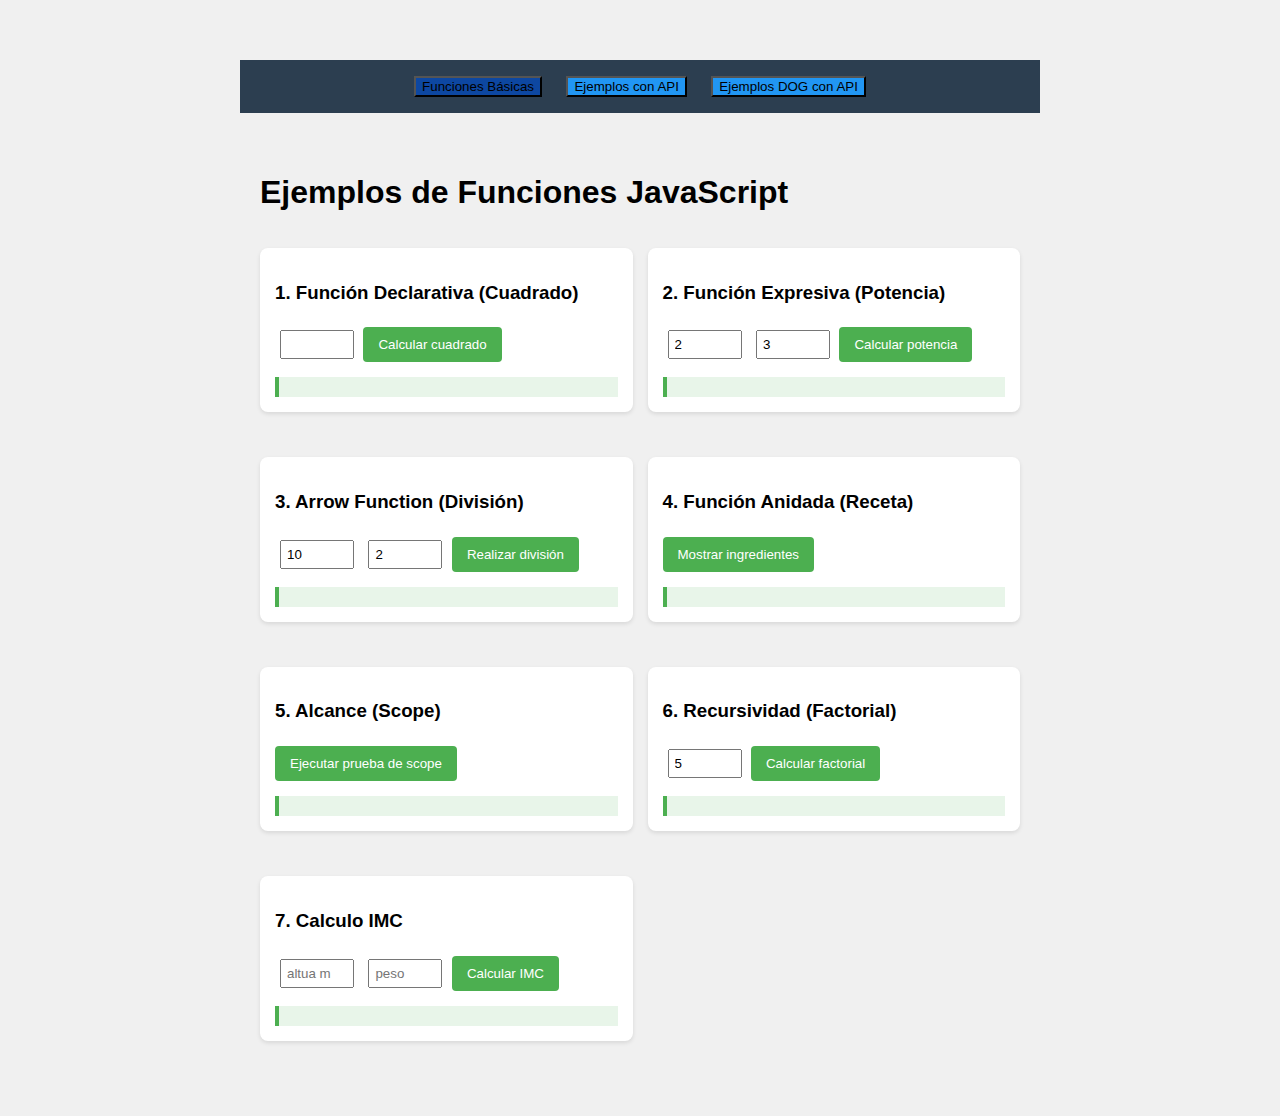
<file: modulo1ejemplos/js-examples/index.html>
<!DOCTYPE html>
<html lang="es">
<head>
    <meta charset="UTF-8">
    <title>Funciones JavaScript - Ejemplos Interactivos</title>
    <link rel="stylesheet" href="styles.css">
</head>
<body>
    <nav class="menu">
        <button class="boton-menu active" onclick="cambiarSeccion('funciones')">Funciones Básicas</button>
        <button class="boton-menu" onclick="cambiarSeccion('api')">Ejemplos con API</button>
        <button class="boton-menu" onclick="cambiarSeccion('apiDog')">Ejemplos DOG con API</button>
    </nav>

   <!-- Sección Funciones Básicas -->
   <section id="funciones" class="seccion active">
    <h1>Ejemplos de Funciones JavaScript</h1>
    
    <div class="grid">
        <!-- Ejemplo 1: Cuadrado -->
        
            <div class="ejemplo">
                <h3>1. Función Declarativa (Cuadrado)</h3>
                <input type="number" id="numeroCuadrado" data-validate="phone" data-message="El numero es requerido">
                <button  class="boton" onclick="mostrarCuadrado()">Calcular cuadrado</button>
                <div id="resultadoCuadrado" class="resultado"></div>
                <div id="mensajeError" class="error" display="block"></div>
            </div>
       

        <!-- Ejemplo 2: Potencia -->
        <div class="ejemplo">
            <h3>2. Función Expresiva (Potencia)</h3>
            <input type="number" id="base" value="2" placeholder="Base">
            <input type="number" id="exponente" value="3" placeholder="Exponente">
            <button class="boton" onclick="mostrarPotencia()">Calcular potencia</button>
            <div id="resultadoPotencia" class="resultado"></div>
            <div id="mensajeError2" class="error" display="block"></div>
        </div>

        <!-- Ejemplo 3: Dividir -->
        <div class="ejemplo">
            <h3>3. Arrow Function (División)</h3>
            <input type="number" id="dividendo" value="10" placeholder="Dividendo">
            <input type="number" id="divisor" value="2" placeholder="Divisor">
            <button class="boton" onclick="mostrarDivision()">Realizar división</button>
            <div id="resultadoDivision" class="resultado"></div>
            <div id="mensajeError3" class="error" display="block"></div>
        </div>

        <!-- Ejemplo 4: Hummus -->
        <div class="ejemplo">
            <h3>4. Función Anidada (Receta)</h3>
            <button class="boton" onclick="prepararHummus()">Mostrar ingredientes</button>
            <div id="resultadoHummus" class="resultado"></div>
        </div>

        <!-- Ejemplo 5: Scope -->
        <div class="ejemplo">
            <h3>5. Alcance (Scope)</h3>
            <button class="boton" onclick="probarScope()">Ejecutar prueba de scope</button>
            <div id="resultadoScope" class="resultado"></div>
        </div>

        <!-- Ejemplo 6: Factorial -->
        <div class="ejemplo">
            <h3>6. Recursividad (Factorial)</h3>
            <input type="number" id="numeroFactorial" value="5">
            <button class="boton" onclick="calcularFactorial()">Calcular factorial</button>
            <div id="resultadoFactorial" class="resultado"></div>
        </div>

        <!-- Ejemplo 7: Factorial  ejr 2 => C  -->
        <div class="ejemplo">
            <h3>7. Calculo IMC</h3>
            <input type="number" id="altura"  placeholder="altua m">
            <input type="number" id="peso"  placeholder="peso">
            <button class="boton" onclick="mostrarImc()">Calcular IMC</button>
            <div id="resultadoImc" class="resultado"></div>
            <div id="mensajeError7" class="error" display="block"></div>
        </div>
        
    </div>
    </section>
   
      <!-- Sección Ejemplos con API -->
    <section id="api" class="seccion">
        <div class="ejemplo-api">
            <h2>Ejemplo 1: Obtener Pokémon (Promesas)</h2>
            <input type="number" id="pokemonId" value="25" min="1">
            <button class="boton" onclick="obtenerPokemon()">Buscar Pokémon</button>
            <div id="pokemonResult" class="resultado-api"></div>
        </div>

        <div class="ejemplo-api">
            <h2>Ejemplo 2: Cadena de Evoluciones (Async/Await)</h2>
            <button class="boton" onclick="obtenerEvoluciones()">Mostrar Evoluciones</button>
            <div id="evolucionesResult" class="resultado-api"></div>
        </div>

        <div class="ejemplo-api">
            <h2>Ejemplo 3: Pokémon Aleatorio (Fetch + Then)</h2>
            <button class="boton" onclick="pokemonAleatorio()">Generar Aleatorio</button>
            <div id="randomPokemon" class="resultado-api"></div>
        </div>

        <div class="ejemplo-api">
            <h2>Ejemplo 4: Obtener Pokémon por Nombre (Async/Await)</h2>
            <input type="text" id="pokemonNombre" placeholder="Nombre del Pokémon" value="pikachu">
            <button class="boton" onclick="pokemonPorNombre()">Buscar Pokémon</button>
            <div id="pokemonNameResult" class="resultado-api"></div>
            <div id="nombrePokemonResult" class="resultado-error"></div><!-- ***************************ejer 2 => F ************ -->
        </div>
    </section>


     <!-- Sección Ejemplos con DOG API -->
     <section id="apiDog" class="seccion">
       

        <div class="ejemplo-api">
            <h2>Perrito Aleatorio (Fetch + Then)</h2>
            <button class="boton" onclick="perroAleatorio()">Generar Aleatorio</button>
            <div id="randomPerro" class="resultado-api"></div>
        </div>
    </section>


    <script src="scripts.js"></script>
</body>
</html>
</file>
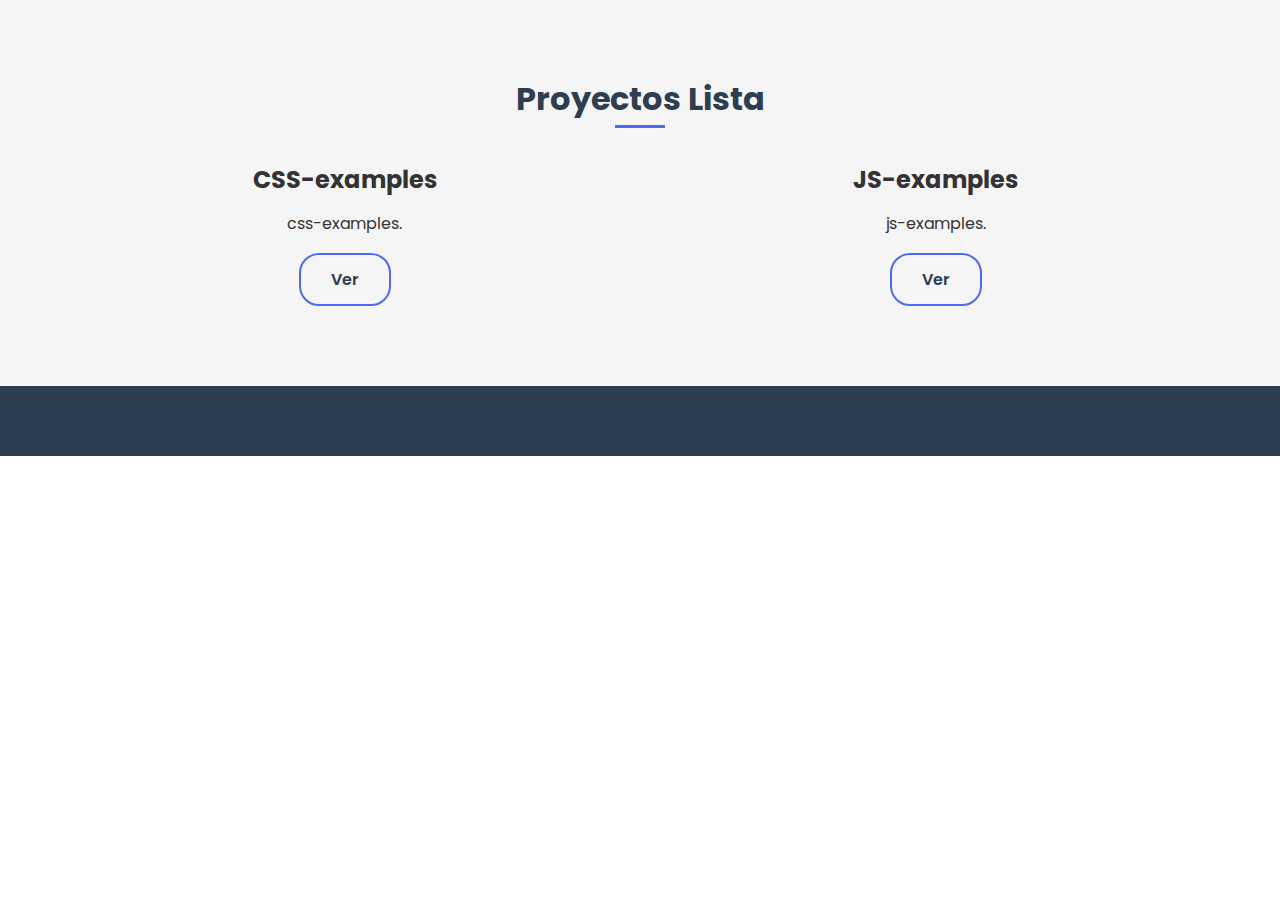
<file: modulo1ejemplos/lista.html>
<!DOCTYPE html>
<html lang="es">
<head>
   <!-- Metadatos básicos -->
   <meta charset="UTF-8">
   <meta name="viewport" content="width=device-width, initial-scale=1.0">
   <meta name="description" content="Portafolio profesional con información sobre mi experiencia, proyectos y habilidades">
   <meta name="keywords" content="desarrollador web, portafolio, HTML, CSS, proyectos">
   <meta name="author" content="Tu Nombre">
   
   <!-- Título de la página -->
   <title>lista ejemplos</title>
   
   <!-- Enlace al archivo CSS principal -->
   <link rel="stylesheet" href="../css/main.css">
   
   <!-- Fuentes de Google -->
   <link rel="preconnect" href="https://fonts.googleapis.com">
   <link rel="preconnect" href="https://fonts.gstatic.com" crossorigin>
   <link href="https://fonts.googleapis.com/css2?family=Poppins:wght@300;400;500;600;700&family=Roboto:wght@300;400;500;700&display=swap" rel="stylesheet">
   <link rel="stylesheet" href="https://cdnjs.cloudflare.com/ajax/libs/font-awesome/6.0.0-beta3/css/all.min.css">

   
   <!-- Favicon -->
   <link rel="icon" href="img/favicon.ico" type="image/x-icon">
</head>
<body>
   
      
    <!-- Sección Proyectos -->
    <section id="proyectos" class="section section-alt">
        <div class="container">
            <h2 class="section-title">Proyectos Lista</h2>
            <div class="projects-grid-lista">
                <article class="project-card">
                   
                    <div class="project-info">
                        <h3>CSS-examples</h3>
                        <p>css-examples.</p>
                        <div class="project-tags">
                            
                        </div>
                        <a href="css-examples/index.html" class="btn-secondary">Ver</a>
                    </div>
                </article>
                
                
                <article class="project-card">
                    
                    <div class="project-info">
                        <h3>JS-examples</h3>
                        <p>js-examples.</p>
                        <div class="project-tags">
                            
                        </div>
                        <a href="js-examples/index.html" class="btn-secondary">Ver</a>
                    </div>
                </article>
                
            </div>
        </div>
    </section>
    
    
    <!-- Pie de página -->
    <footer>
        
    </footer>
</body>
</html>
</file>
<file: modulo1ejemplos/js-examples/styles.css>
body {
    font-family: Arial, sans-serif;
    max-width: 800px;
    margin: 20px auto;
    padding: 20px;
    background-color: #f0f0f0;
}

.ejemplo {
    background: white;
    padding: 15px;
    margin: 15px 0;
    border-radius: 8px;
    box-shadow: 0 2px 4px rgba(0,0,0,0.1);
}

.boton {
    background-color: #4CAF50;
    color: white;
    padding: 10px 15px;
    border: none;
    border-radius: 4px;
    cursor: pointer;
    margin: 5px 0;
}

.boton:hover {
    background-color: #45a049;
}

.resultado {
    margin-top: 10px;
    padding: 10px;
    background-color: #e8f5e9;
    border-left: 4px solid #4CAF50;
}
.error {
    margin-top: 10px;
    padding: 10px;
    background-color: #e0907c;
    border-left: 4px solid #d3392e;
    display: none;
}

input {
    padding: 5px;
    margin: 5px;
    width: 60px;
}

.grid {
    display: grid;
    grid-template-columns: repeat(2, 1fr);
    gap: 15px;
}

/* Estilos para la  sección API */
.seccion {
    display: none;
    padding: 20px;
}

.seccion.active {
    display: block;
}

.menu {
    text-align: center;
    margin: 20px 0;
}

.boton-menu {
    background-color: #2196F3;
    margin: 0 10px;
    transition: all 0.3s;
}

.boton-menu.active {
    background-color: #0d47a1;
}

nav {
    background-color: #2c3e50;
    padding: 1rem;
}
nav a {
    color: #ecf0f1;
    margin-right: 15px;
    text-decoration: none;
    font-weight: bold;
}
nav a:hover {
    text-decoration: underline;
}

.ejemplo-api {
    background: #fff;
    padding: 20px;
    margin: 20px auto;
    border-radius: 10px;
    box-shadow: 0 2px 10px rgba(0,0,0,0.1);
}

.resultado-api {
    margin-top: 15px;
    padding: 15px;
    background: #e3f2fd;
    border-left: 4px solid #2196F3;
}
.resultado-error {
    margin-top: 15px;
    padding: 15px;
    background: #e96e3e;
    border-left: 4px solid #ee5006;
}

.img-pokemon {
    max-width: 150px;
    display: block;
    margin: 10px 0;
}
</file>
<file: css/main.css>
@import 'reset.css';
@import 'variables.css';
@import 'base.css';
@import 'layout.css';
@import 'components.css';
@import 'sections.css';
@import 'responsive.css';
</file>
